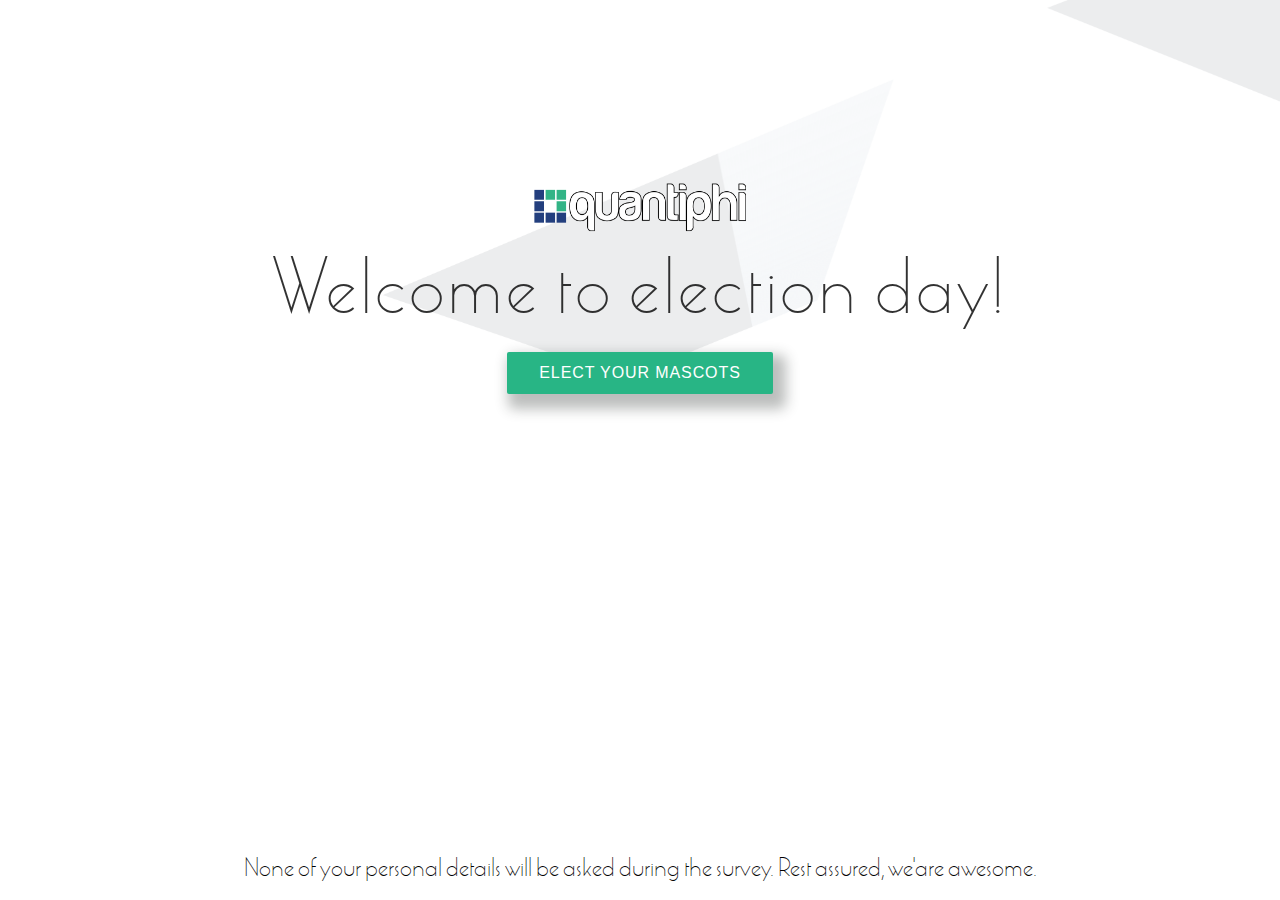
<file: index.html>
<!DOCTYPE html>
<html lang="en">
    <head>
        <meta charset="utf-8">
        <meta http-equiv="X-UA-Compatible" content="IE=edge">
        <title>Voting</title>
        <meta name="description" content="">
        <meta name="viewport" content="width=device-width, initial-scale=1.0">
        <link rel="stylesheet" type="text/css" href="assets/css/main.css">
    </head>
    <body>
        <div class="wrapper">
            <div>
                <img class="logo" src="assets/img/logo.png" alt="Quantiphi logo">
            </div>
            <div>
                <p id="p1">Welcome to election day!</p>
            </div>
            <div>
                <button class="btn" id="myButton">ELECT YOUR MASCOTS</button>
            </div>
        </div>
        <div class="bottom-text">
            <p id="p2">None of your personal details will be asked during the survey. Rest assured, we'are awesome.</p>
        </div>
        <script type="text/javascript">
            document.getElementById("myButton").onclick = function () {
                location.href = "tutorial.html";
            };
        </script>
    </body>

    </html>
</file>
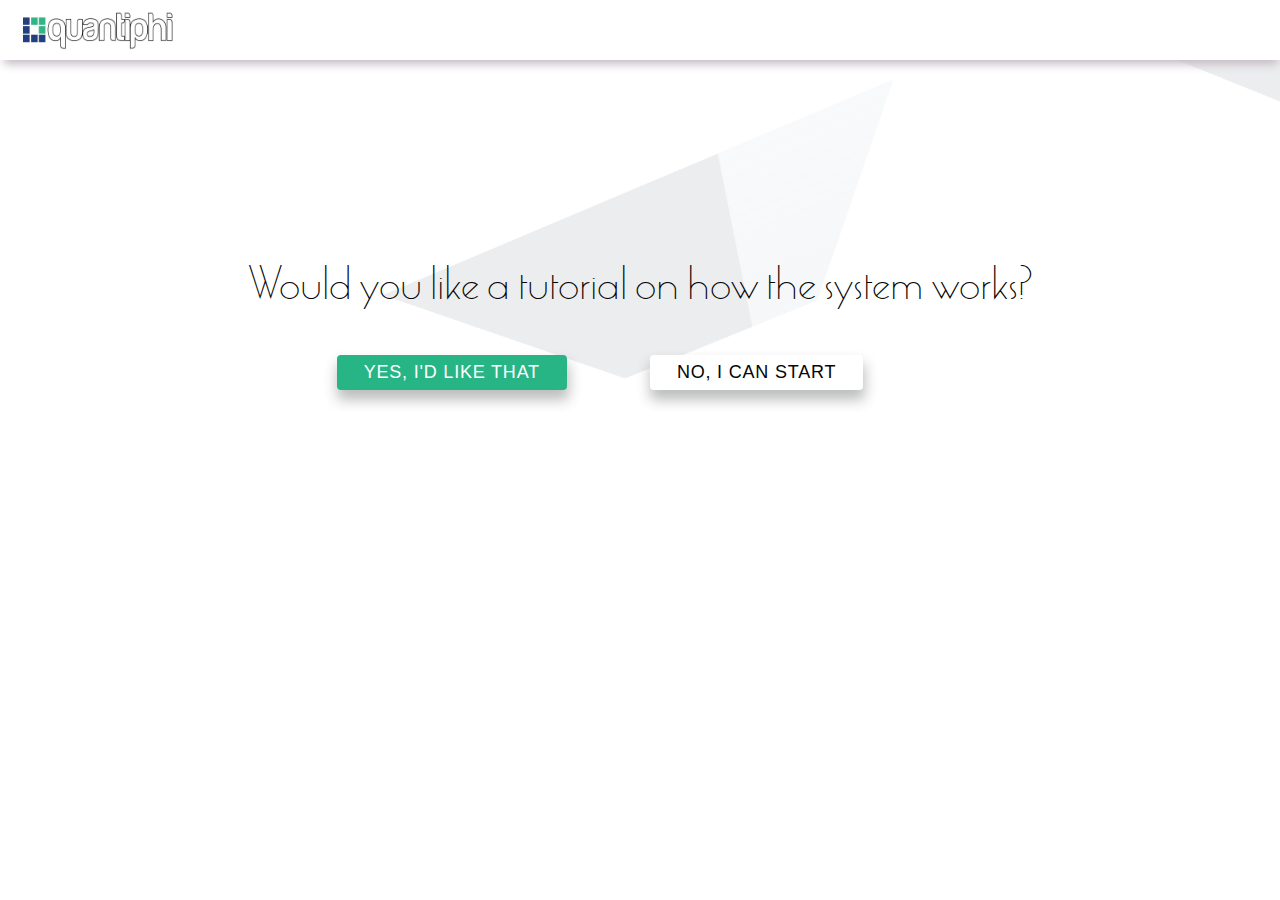
<file: tutorial.html>
<!DOCTYPE html>
<html lang="en">
<head>
    <meta charset="utf-8">
    <meta http-equiv="X-UA-Compatible" content="IE=edge">
    <title>Voting Tutorial</title>
    <meta name="description" content="">
    <meta name="viewport" content="width=device-width, initial-scale=1">
    <link rel="stylesheet" href="assets/css/temp.css">
</head>

<body>
    <header>
        <img class="logo" alt="Quantiphi logo" src="assets/img/logo.png">
    </header>
    <div class="wrapper">
        <p>Would you like a tutorial on how the system works?</p>
        <button class="btn" id="button1">Yes, i'd like that</button>
        <button class="btn" id="button2">No, i can start</button>
    </div>
<script type="text/javascript">
    document.getElementById("button2").onclick = function () {
        location.href = "voting.html";
    };
    document.getElementById("button1").onclick = function () {
    location.href = "#";
    };
</script>

</body>

</html>
</file>
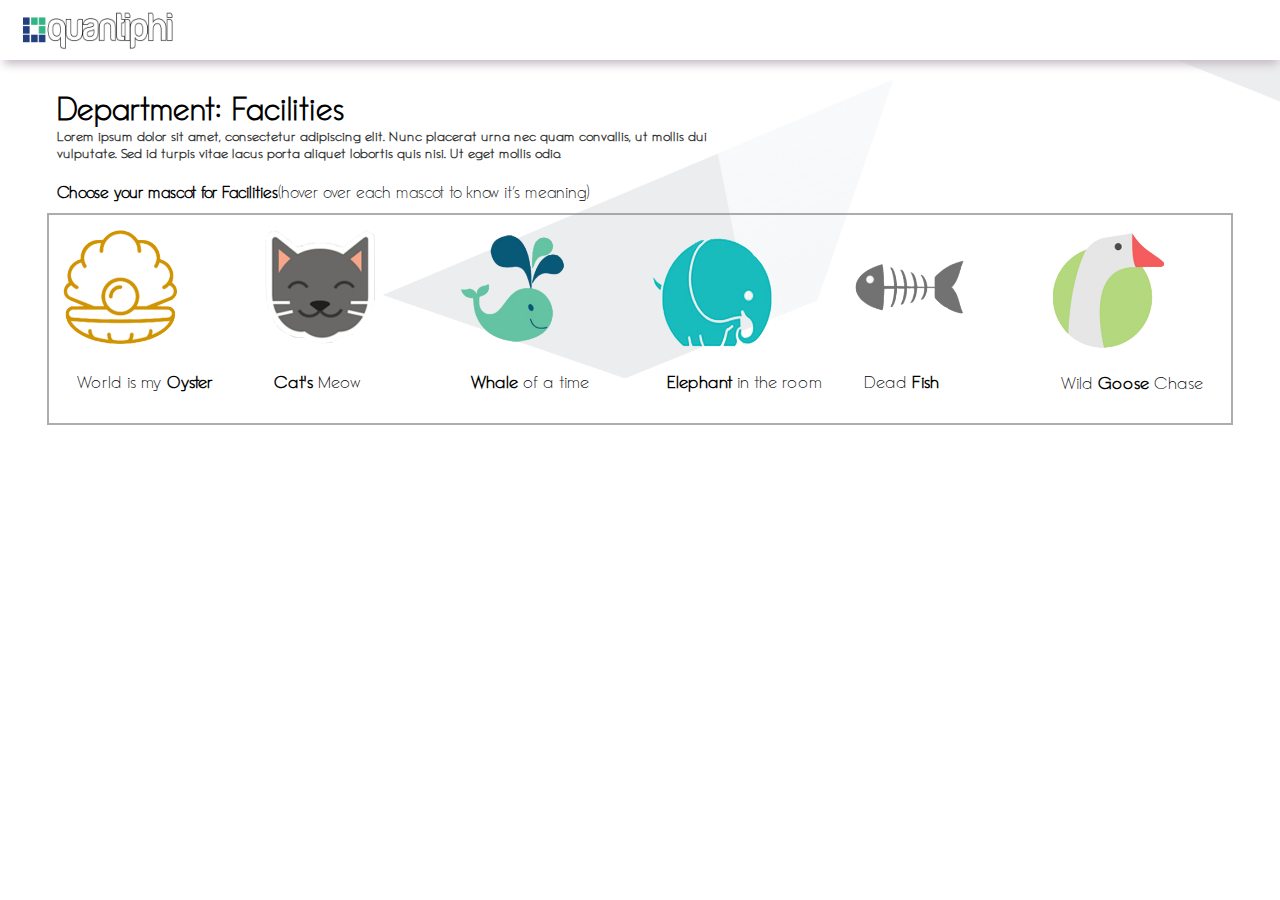
<file: voting.html>
<!DOCTYPE html>
<html lang="en">
    <head>
        <meta charset="utf-8">
        <meta http-equiv="X-UA-Compatible" content="IE=edge">
        <title>Voting Mascots</title>
        <meta name="description" content="">
        <link href="https://maxcdn.bootstrapcdn.com/font-awesome/4.2.0/css/font-awesome.min.css" rel="stylesheet">
        <meta name="viewport" content="width=device-width, initial-scale=1">
        <link rel="stylesheet" href="assets/css/vote.css">
    </head>
    <body>
        <nav>
            <img class="logo" alt="Quantiphi logo" src="assets/img/logo.png">
        </nav>
        <div class="container-fluid">
            <div class="clearfix">
                <div class="col-8">
                    <h1>Department: Facilities</h1>
                    <p class="text" style="padding: 0%; margin-top:0;opacity: 0.8; ;font-weight: 600;">Lorem ipsum dolor sit amet, consectetur
                        adipiscing elit. Nunc placerat urna nec quam convallis,
                        ut mollis dui vulputate. Sed id turpis vitae lacus porta aliquet lobortis quis nisi. Ut eget mollis odio.
                    </p>
                    <p class="text" style="margin-top:20px; margin-bottom:0; font-size: 17px;"><strong>Choose your mascot for Facilities</strong>(hover over each mascot to know it’s meaning)
                    </p>   
                </div>
                <div class="col-4">
                    <button id="btn">MOVE ON TO THE NEXT DEPARTMENT</button>
                </div>
            </div>
            <div class="clearfix allmascots">
                <div class="col-2 center">
                    <div class="mascot">
                        <div class="tooltip">
                            <img id="img1" src="assets/img/1.png" width="70%">
                            <p class="text1">World is my <strong>Oyster</strong></p>
                            <span class="tooltiptext">I'm willing to do anything for the people, my promises are always fulfilled</span>
                        </div>
                    </div>
                </div>
                <div class="col-2 center">
                    <div class="mascot">
                        <div class="tooltip">
                            <img src="assets/img/2.png" width="70%">
                            <p class="text1"><strong>Cat's</strong> Meow</p>
                            <span class="tooltiptext">My work/the attributes initiative is not having direction and
                                needs greater mentorship or leadership</span>
                        </div>
                    </div>
                </div>
                <div class="col-2 center">
                    <div class="mascot">
                        <div class="tooltip">
                            <img src="assets/img/3.png" width="70%">
                            <p class="text1"><strong>Whale</strong> of a time</p>
                            <span class="tooltiptext">My work/the attributes initiative is not having direction and
                                needs greater mentorship or leadership</span>
                        </div>
                    </div>
                </div>
                <div class="col-2 center">
                    <div class="mascot">
                        <div class="tooltip">
                            <img src="assets/img/4.png" width="70%">
                            <p class="text1"><strong>Elephant</strong> in the room</p>
                            <span class="tooltiptext">My work/the attributes initiative is not having direction and
                                needs greater mentorship or leadership</span>
                        </div>
                    </div>
                </div>
                <div class="col-2 center">
                    <div class="mascot">
                        <div class="tooltip">
                            <img src="assets/img/5.png" width="70%">
                            <p class="text1">Dead <strong>Fish</strong></p>
                            <span class="tooltiptext">My work/the attributes initiative is not having direction and
                                needs greater mentorship or leadership</span>
                        </div>
                    </div>
                </div>
                <div class="col-2 center">
                    <div class="mascot">
                        <div class="tooltip">
                            <img src="assets/img/6.png" width="70%">
                            <p class="text1">Wild <strong>Goose</strong> Chase</p>
                            <span class="tooltiptext">My work/the attributes initiative is not having direction and
                                needs greater mentorship or leadership</span>
                        </div>
                    </div>
                </div>
            </div>        

                <div class="clearfix" id="form-details">
                    <div class="col-4">
                        <p class="text"><strong>Overall Rating for Facilities</strong> (1- lowest, 5-highest)</p>
                        <div class="cont">
                            <div class="stars">
                                <form action="">
                                    <input class="star star-5" id="star-5-2" type="radio" name="star" />
                                    <label class="star star-5" for="star-5-2" title="Rocks!"></label>
                                    <input class="star star-4" id="star-4-2" type="radio" name="star" />
                                    <label class="star star-4" for="star-4-2" title="Pretty good"></label>
                                    <input class="star star-3" id="star-3-2" type="radio" name="star" />
                                    <label class="star star-3" for="star-3-2" title="Meh"></label>
                                    <input class="star star-2" id="star-2-2" type="radio" name="star" />
                                    <label class="star star-2" for="star-2-2" title="Kinda bad"></label>
                                    <input class="star star-1" id="star-1-2" type="radio" name="star" />
                                    <label class="star star-1" for="star-1-2" title="Sucks big time"></label>
                                </form>
                            </div>
                        </div>
                        <p class="text"><strong>Share your reasons for selecting</strong><span id="mascottName"></span></p>
                        <label class="checkcontainer">Lorem ipsum dolor sit amet
                            <input type="checkbox">
                            <span class="checkmark"></span>
                        </label>

                        <label class="checkcontainer">Lorem ipsum dolor sit amet
                            <input type="checkbox">
                            <span class="checkmark"></span>
                        </label>

                        <label class="checkcontainer">Lorem ipsum dolor sit amet
                            <input type="checkbox">
                            <span class="checkmark"></span>
                        </label>

                        <label class="checkcontainer">Lorem ipsum dolor sit amet
                            <input type="checkbox">
                            <span class="checkmark"></span>
                        </label>
                    </div>
                    <div class="col-4">
                        <p class="text"><strong>Any more reasons?</strong></p>
                        <textarea class="bcglines"
                            placeholder="Lorem ipsum dolor sit amet, consectetur adipiscing elit, sed do eiusmod tempor incididunt ut labore et dolore magna aliqua consectetur adipiscing."
                            style="width:100%; height:150px;"></textarea>
                    </div>
                    <div class="col-4">
                        <p class="text"><strong>Suggestions</strong></p>
                        <textarea
                            placeholder="Lorem ipsum dolor sit amet, consectetur adipiscing elit, sed do eiusmod tempor incididunt ut labore et dolore magna aliqua consectetur adipiscing."
                            name="message" style="width:100%; height:150px;"></textarea>
                    </div>
                </div>
        </div>
        <script src="./assets/js/index.js"></script>
    </body>
</html>
</file>
<file: assets/css/main.css>
@font-face {
    font-family: 'marlowe-webfont';
    src: url('fonts/marlowe-webfont.woff');
}

body {
    margin: 0;
    font-family: 'marlowe-webfont', Arial, Helvetica, sans-serif;
    background-image: url("bcg.png");
    background-repeat: no-repeat;
    background-size: cover;
}

.wrapper {
    display: grid;
    grid-template-columns: 1fr;
    justify-items: center;
    margin-top: 180px;

}

.logo {
    width: 220px;
    height: 53px;
}

#p1 {
    text-align: center;
    font-size: 75px;
    letter-spacing: 3px;
    margin-top: 20px;
    margin-bottom: 20px;
    opacity: 0.8;
}

#p2 {
    font-size: 25px;
    position: absolute;
    text-align: center;
    height: 18px;
    right: 0;
    bottom: 0;
    left: 0;
}

.btn {
    padding: 10px 30px 10px 30px;
    background-color: #28b585;
    border-color: #28b585;
    color: white;
    letter-spacing: 0.9px;
    font-size: 1em;
    border: 2px solid transparent;
    box-shadow: 7px 9px 13px 6px rgba(34, 41, 37, 0.3);
    border-radius: 2px;
}

@media screen and (max-width: 700px) {

    #p1 {
        font-size: 35px;
    }
    .btn{
        font-size: 13px;
    }
    #p2{
        font-size: 20px;
        height: 40px;
    }
    body{
        background-size: 100% 100%;
    }
    .perspective-container{
        margin-left: 190px;
        margin-right: 0;
        perspective: 800px;
        bottom: 0%;
        
}

}
</file>
<file: assets/css/temp.css>
@font-face {
    font-family: 'marlowe-webfont';
    src: url('fonts/marlowe-webfont.woff');
}
body {
    margin: 0;
    font-family: 'marlowe-webfont', Arial, Helvetica, sans-serif;
    background-image: url("bcg.png");
    background-repeat: no-repeat;
    background-size: cover;
}
header {
    background: white;
    width: 100%;
    height: 60px;
    box-shadow: 1px 7px 9px -3px rgba(194, 186, 194, 1);
}

.logo {
    width: 155px;
    position: relative;
    height: 40px;
    bottom: 0px;
    margin-top: 10px;
    margin-left: 20px;
}


.wrapper {
    text-align: center;
    margin-top: 16%;
    padding-bottom: 100px

}

p{
    font-size: 45px;
    font-weight: normal;
}
button {
    font-family: Arial, sans-serif;
    padding: 5px 25px 5px 25px; 
    margin-left: 0px;
    margin-right: 80px;
    letter-spacing: 0.8px;
    font-size: 18px;
    border-radius: 4px;
    border: 2px solid transparent;
    box-shadow: 1px 9px 13px 1px rgba(34, 41, 37, 0.3);
}

#button1{
    color: white;
    background-color: #28b585;
    border-color: #28b585;
    text-transform: uppercase;
}

#button2{
    background-color: rgb(255, 255, 255);
    color:rgb(5, 5, 5);
    text-transform: uppercase;
    
}

@media screen and (max-width: 800px) {
    .wrapper {
        width: 100%;
        font-size: 10px;
    }
    body {
        background-size: 100% 100%;
    }
    p{
        font-size: 35px;
    }
    button{
        margin: 20px;
        font-size: 15px;
    }
}
</file>
<file: assets/css/vote.css>
@font-face {
    font-family: 'folty';
    src: url('fonts/Folty-Thin.ttf');
}
* {
    box-sizing: border-box;
}

body{
    font-family: 'folty', Arial, Helvetica, sans-serif;
     margin: 0;
     height: 100%;
     width: 100%;
     background-image: url("bcg.png");
     background-repeat: no-repeat;
     background-size: cover;
}

.container-fluid {
    padding-right: 15px;
    padding-left: 15px;
    width: 95%;
    margin-right: auto;
    margin-left: auto;
}
nav {
    background: white;
    width: 100%;
    height: 60px;
    box-shadow: 1px 7px 9px -3px rgba(194, 186, 194, 1);
}
.logo {
    width: 155px;
    position: relative;
    height: 40px;
    bottom: 0px;
    margin-top: 10px;
    margin-left: 20px;
}
h1{
    padding: 0%;
    margin-bottom:0;
}
.col-8 {
    float: left;
    width: 60.66%;
    padding: 10px;
}

.text{
    font-size: 14px;
}
.col-4 {
    float: left;
    width: 33.33%;
    padding: 10px;
}

button {
    padding: 20px;
    color: white;
    background-color: #28b585;
    border-color: #28b585;
    text-transform: uppercase;
    font-family: Arial, sans-serif;
    letter-spacing: 0.6px;
    font-size: 1em;
    border-radius: 4px;
    border: 2px solid transparent;
    box-shadow: 1px 9px 13px 1px rgba(34, 41, 37, 0.3);
}
#btn {
    display: none; 
    margin-top:60px ;
    margin-left: 70px;
    padding:10px;
}

.col-2 {
    float: left;
    width: 16.66%;
    padding: 10px;
}
.mascot{
  text-decoration:none;
}
.allmascots{
 border-style: solid;border-width: 2px; border-color: rgba(139, 137, 137, 0.699);
}

.tooltip {
    position: relative;
    display: inline-block;
    text-decoration: none;
}

.tooltip .tooltiptext {
    visibility: hidden;
    width: 200px;
    background-color: rgba(0, 0, 0, 0.822);
    font-family: 'Poiret One', cursive;
    color: #fff;
    text-align: center;
    padding: 15px 0;
    position: absolute;
    z-index: 1;
    top: 100%;
    left: 50%;
    margin-left: -100px;
}

.tooltip .tooltiptext::after {
    content: "";
    position: absolute;
    bottom: 100%;
    left: 50%;
    margin-left: -5px;
    border-width: 5px;
    border-style: solid;
    border-color: transparent transparent black transparent;
}

.tooltip:hover .tooltiptext {
    visibility: visible;
}

.text1{
 font-size: 18px;
 margin-left: 10%;
}


div.stars {
    width: 270px;
    display: inline-block;
}

input.star {
    display: none;
}

label.star {
    margin-right: 30px;
    float: right;
    font-size: 25px;
    color: #444;
    transition: all .2s;
}

input.star:checked~label.star:before {
    content: '\f005';
    color: #FD4;
    transition: all .25s;
}


input.star-5:checked~label.star:before {
    color: #FE7;
    text-shadow: 0 0 14px #952;
}

input.star-1:checked~label.star:before {
    color: rgb(255, 34, 34);
}
input.star-2:checked~label.star:before {
    color: rgb(255, 34, 34);
}
input.star-3:checked~label.star:before {
    color: rgba(126, 233, 76, 0.76);
}
label.star:hover {
    transform: rotate(-15deg) scale(1.3);
}

label.star:before {
    content: '\f006';
    font-family: FontAwesome;
}

.rev-box {
    overflow: hidden;
    height: 0;
    width: 100%;
    transition: all .25s;
}

input.star:checked~.rev-box {
    height: 125px;
    overflow: visible;
}

#form-details{
    display: none;
}
/* Customize the label (the container) */
.checkcontainer {
    display: block;
    position: relative;
    padding-left: 32px;
    margin-bottom: 7px;
    cursor: pointer;
    font-family: 'folty', cursive;
    font-size: 14px;
}

/* Hide the browser's default checkbox */
.checkcontainer input {
    position: absolute;
    opacity: 0;
    cursor: pointer;
    height: 0;
    width: 0;
}

/* Create a custom checkbox */
.checkmark {
    position: absolute;
    top: 0;
    left: 0;
    height: 18px;
    width: 18px;
    border: 0.1px solid rgba(128, 128, 128, 0.753);
    background-color: #fcfcfc;
}

/* On mouse-over, add a grey background color */
.checkcontainer:hover input~.checkmark {
    background-color: #000000;
}

/* When the checkbox is checked, add a blue background */
.checkcontainer input:checked~.checkmark {
    background-color: #ffffff;
}

/* Create the checkmark/indicator (hidden when not checked) */
.checkmark:after {
    content: "";
    position: absolute;
    display: none;
}

/* Show the checkmark when checked */
.checkcontainer input:checked~.checkmark:after {
    display: block;
}

/* Style the checkmark/indicator */
.checkcontainer .checkmark:after {
    left: 6px;
    top: 0px;
    width: 4px;
    height: 14px;
    bottom: 8px;
    border: solid rgb(52, 209, 32);
    border-width: 0 3px 3px 0;
    -webkit-transform: rotate(45deg);
    -ms-transform: rotate(45deg);
    transform: rotate(45deg);
}

.bcglines{
    border: none;
    background-attachment: local;
    background-image: linear-gradient(to right, white 10px, transparent 10px),
    linear-gradient(to left, white 10px, transparent 10px),
    repeating-linear-gradient(white, white 30px, #ccc 30px, #ccc 31px, white 31px);
    line-height: 31px;
    padding: 8px 10px;
}


@media screen and (max-width:500px) {
     body {
         background-size: 100% 100%;
     }
    .col-8 {
        width: 100%;
        padding: 0;
        margin: 0;
    }

    .col-4 {
        width: 100%;
    }

    .col-2 {
        width: 90px;
    }
    #btn{
        margin: 0; 
    }
}


.clearfix::after {
    content: "";
    clear: both;
    display: table;
}
</file>
